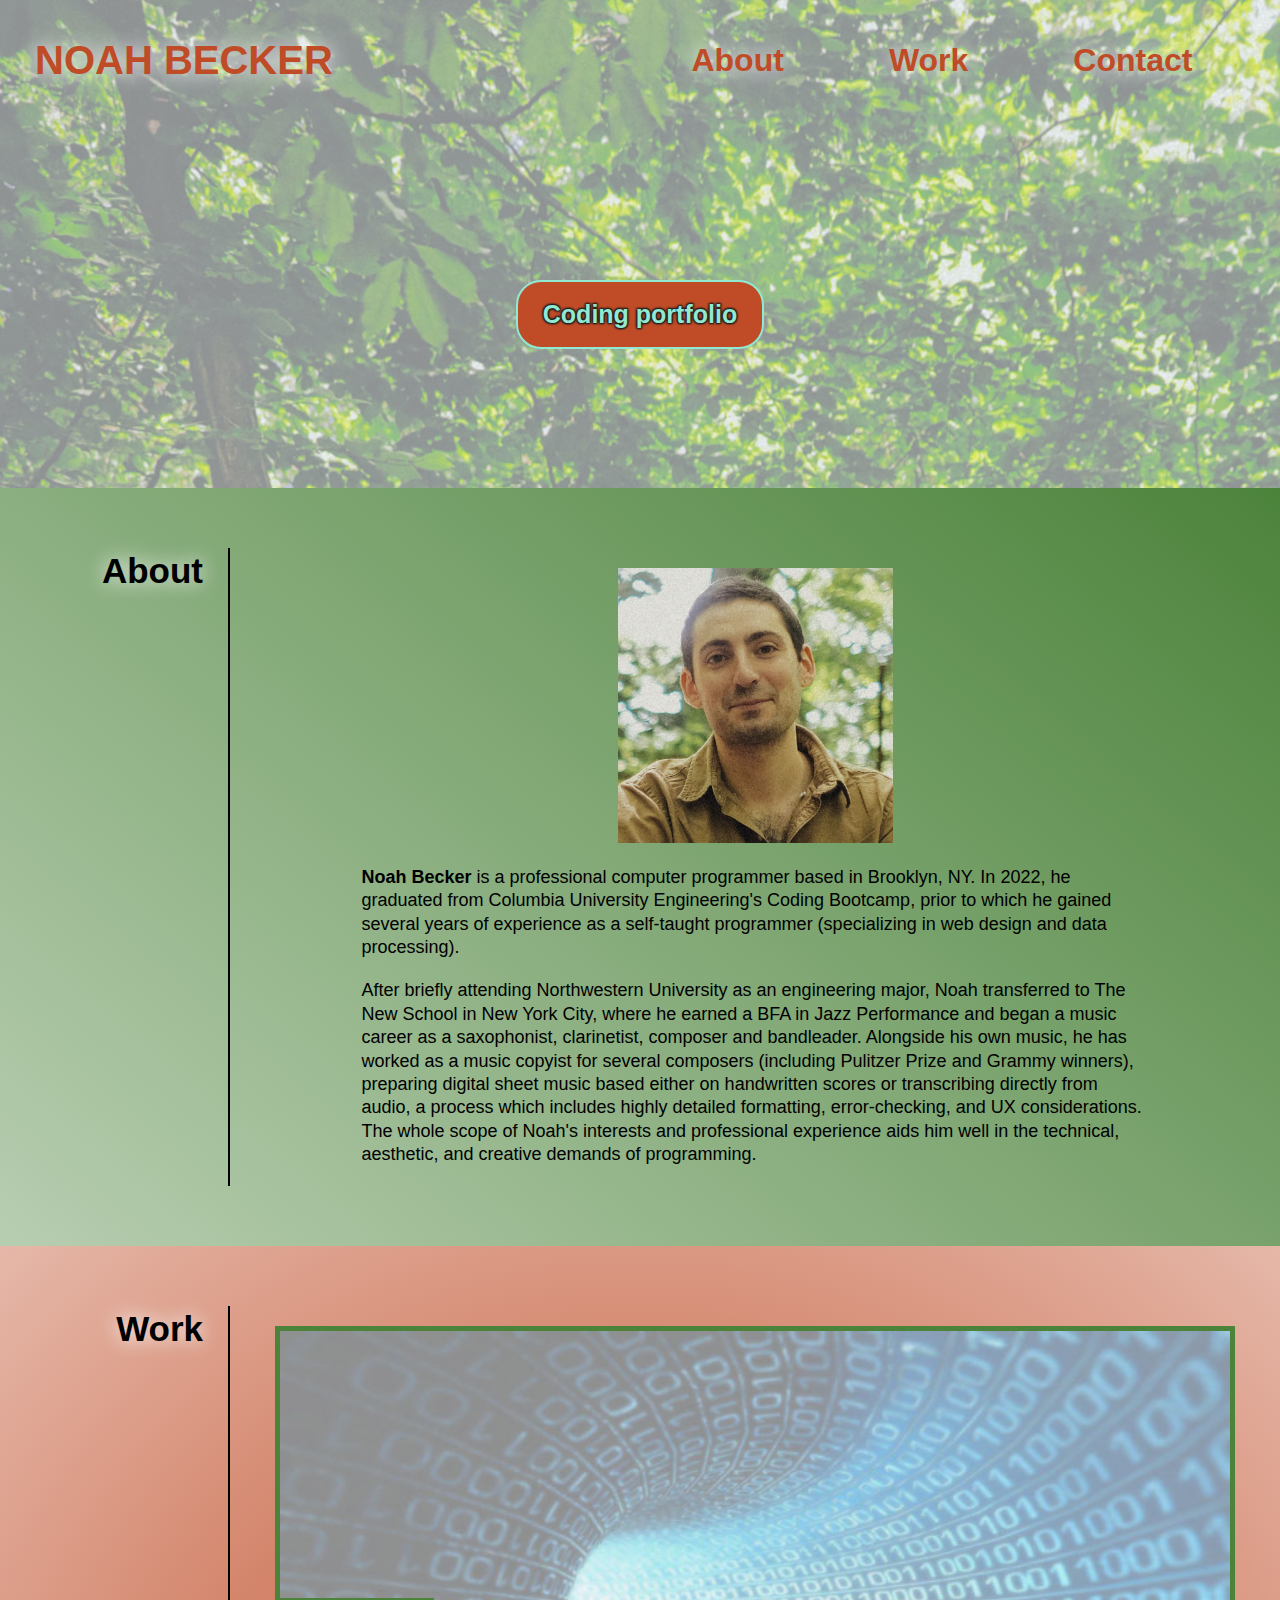
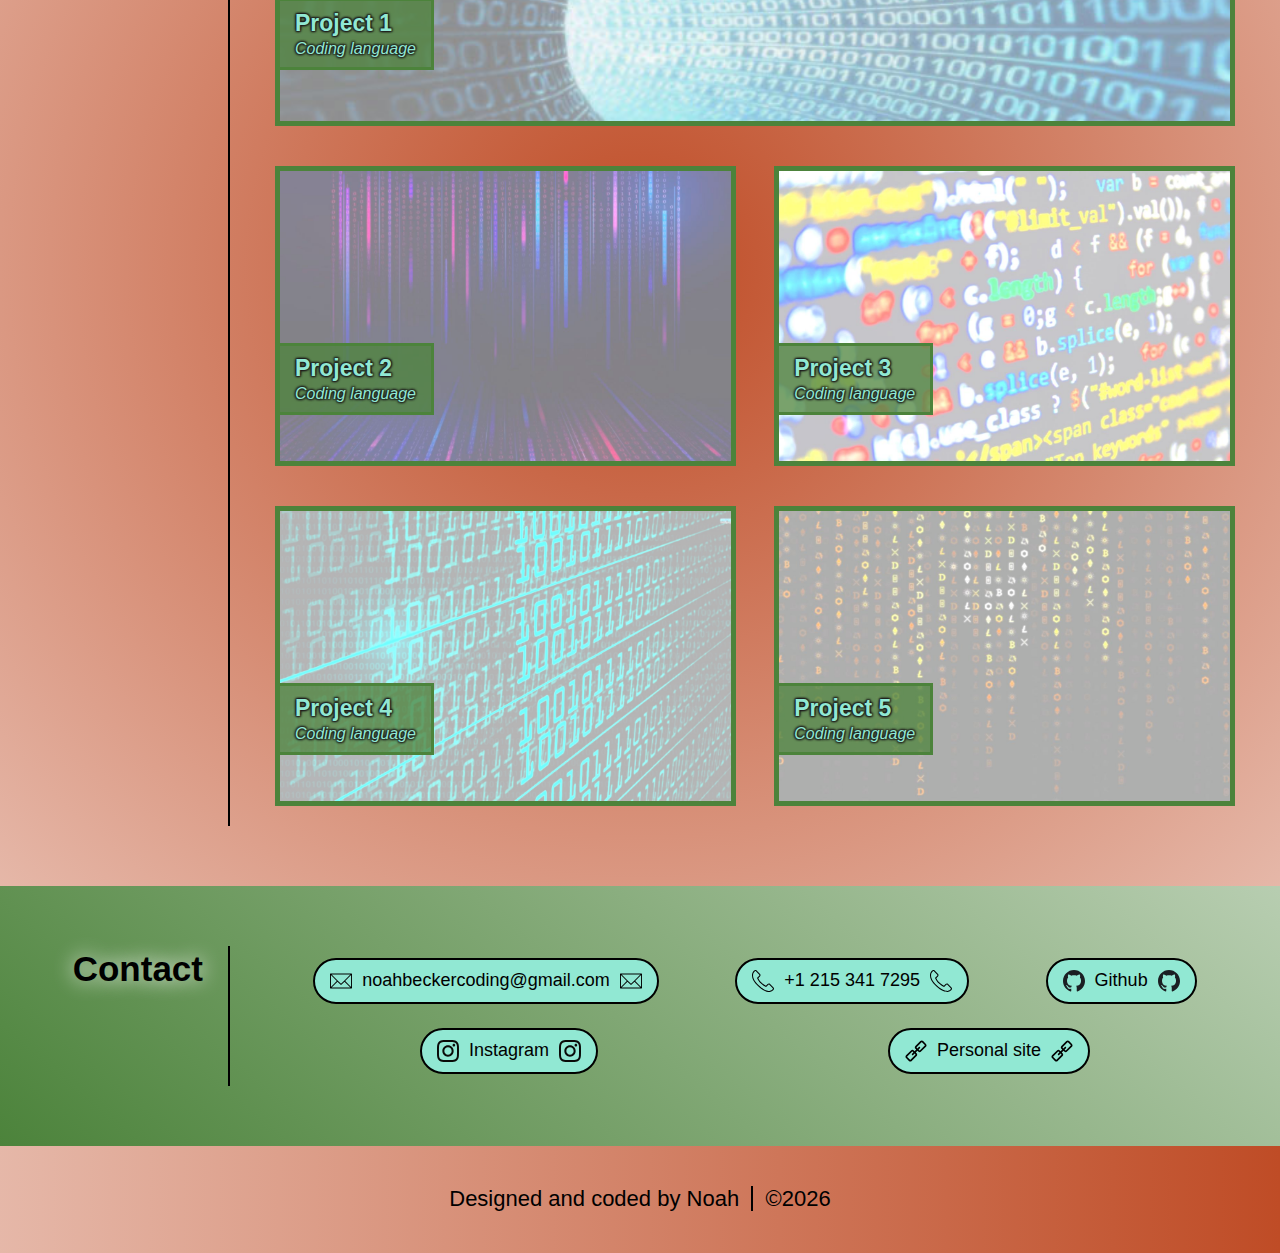
<file: index.html>
<!DOCTYPE html>
<html>



    <head>
        
        <meta charset="UTF-8" name="viewport" content="width=device-width, initial-scale=1, minimum-scale=1"/>
        
        <link rel="stylesheet" href="./assets/css/reset.css"/>
        <link rel="stylesheet" href="./assets/css/style.css"/>
        
        <title>Noah Becker | Coding Portfolio</title>

    </head>



    <body>
        

        <!--header-->
        <header>
            
            <h1>
                <a href="" class="text-shadow hover-opacity">NOAH BECKER</a>
            </h1>
            
            <nav>
                <ul>
                    <li>
                        <a class="text-shadow hover-opacity" href="#about">About</a>
                    </li>

                    <li>
                        <a class="text-shadow hover-opacity" href="#work">Work</a>
                    </li>

                    <li>
                        <a class="text-shadow hover-opacity" href="#contact">Contact</a>
                    </li>
                </ul>
            </nav>

        </header>


        <!--hero-->
        <section class="hero">
            <a href="#work" class="hover-opacity">
                <h3 class="hero-text text-outline">Coding portfolio</h3>
            </a>
        </section>


        <main>


            <!--About-->
            <section id="about">
                
                <div class="left-col">
                    <h2 class="section-title text-shadow">About</h2>
                </div>

                <div class="right-col">
                    
                    <img class="headshot" src="./assets/images/noah-becker-headshot.jpg" alt="Noah Becker"/>

                    <p class="bio">
                        
                        <span>Noah Becker</span> is a professional computer programmer based in Brooklyn, NY. In 2022, he graduated from Columbia University Engineering's Coding Bootcamp, prior to which he gained several years of experience as a self-taught programmer (specializing in web design and data processing).
                        
                        <span class="line-break">
                            &nbsp;<br/>
                        </span>
                        
                        After briefly attending Northwestern University as an engineering major, Noah transferred to The New School in New York City, where he earned a BFA in Jazz Performance and began a music career as a saxophonist, clarinetist, composer and bandleader. Alongside his own music, he has worked as a music copyist for several composers (including Pulitzer Prize and Grammy winners), preparing digital sheet music based either on handwritten scores or transcribing directly from audio, a process which includes highly detailed formatting, error-checking, and UX considerations. The whole scope of Noah's interests and professional experience aids him well in the technical, aesthetic, and creative demands of programming.

                    </p>

                </div>

            </section>


            <!--Work-->
            <section id="work">
                
                <div class="left-col">
                    <h2 class="section-title text-shadow">Work</h2>
                </div>

                <div class="right-col">

                    <a href="./dummy-project-pages/project-1.html" class="hover-opacity">
                        <div class="project">
                            <div class="project-text-wrapper text-outline">
                                
                                <h4 class="project-title">Project 1</h4>
                               
                                <p class="project-coding-language">Coding language</p>

                            </div>
                        </div>
                    </a>

                    <a href="./dummy-project-pages/project-2.html" class="hover-opacity">
                        <div class="project">
                            <div class="project-text-wrapper text-outline">
                                
                                <h4 class="project-title">Project 2</h4>

                                <p class="project-coding-language">Coding language</p>

                            </div>
                        </div>
                    </a>

                    <a href="./dummy-project-pages/project-3.html" class="hover-opacity">
                        <div class="project">
                            <div class="project-text-wrapper text-outline">
                                
                                <h4 class="project-title">Project 3</h4>
                                
                                <p class="project-coding-language">Coding language</p>
                            
                            </div>
                        </div>
                    </a>

                    <a href="./dummy-project-pages/project-4.html" class="hover-opacity">
                        <div class="project">
                            <div class="project-text-wrapper text-outline">            
                               
                                <h4 class="project-title">Project 4</h4>
                               
                                <p class="project-coding-language">Coding language</p>
                           
                            </div>
                        </div>
                    </a>

                    <a href="./dummy-project-pages/project-5.html" class="hover-opacity">
                        <div class="project">
                            <div class="project-text-wrapper text-outline">
                             
                                <h4 class="project-title">Project 5</h4>
                              
                                <p class="project-coding-language">Coding language</p>
                          
                            </div>
                        </div>
                    </a>

                </div>

            </section>


            <!--Contact-->
            <section id="contact">
                
                <div class="left-col">
                    <h2 class="section-title text-shadow">Contact</h2>
                </div>

                <div class="contact-info right-col">
                
                    <a class="hover-opacity" href="mailto:noahbeckercoding@gmail.com" target="_blank">
                        
                        <img src="./assets/images/envelope.svg" alt="Email icon"/>
                        
                        <br/>
                        
                        &nbsp;noahbeckercoding@gmail.com&nbsp;
                        
                        <img src="./assets/images/envelope.svg" alt="Email icon"/>

                    </a>
                    
                    <a class="hover-opacity" href="tel:+1-215-341-7295">
                        
                        <img src="./assets/images/phone.svg" alt="Phone icon"/>
                        
                        <br/>
                        
                        &nbsp;+1 215 341 7295&nbsp;
                        
                        <img src="./assets/images/phone.svg" alt="Phone icon"/>

                    </a>

                    <a class="hover-opacity" href="https://github.com/noah35becker" target="_blank">
                        
                        <img src="./assets/images/github-logo.svg" alt="Github logo"/>
                        
                        <br/>
                        
                        &nbsp;Github&nbsp;
                        
                        <img src="./assets/images/github-logo.svg" alt="Github logo"/>

                    </a>

                    <a class="hover-opacity" href="https://www.instagram.com/boahnecker/" target="_blank">
                        
                        <img src="./assets/images/instagram-logo.svg" alt="Instagram logo"/>
                        
                        <br/>
                        
                        &nbsp;Instagram&nbsp;
                        
                        <img src="./assets/images/instagram-logo.svg" alt="Instagram logo"/>

                    </a>
                    
                    <a class="hover-opacity" href="https://www.noahbeckermusic.com" target="_blank">
                        
                        <img src="./assets/images/link.svg" alt="Link icon"/>
                        
                        <br/>
                        
                        &nbsp;Personal site&nbsp;
                        
                        <img src="./assets/images/link.svg" alt="Link icon"/>

                    </a>
                
                </div>

            </section>


        </main>


        <footer>
            <h5>
                <span>Designed and coded by Noah&nbsp;&nbsp;</span>&nbsp;&nbsp;&copy;<script>document.write(new Date().getFullYear())</script>
            </h5>
        </footer>


    </body>


    
</html>
</file>
<file: assets/css/style.css>
/*VARIABLES*/
:root{
    --alpha-val: .4;
    --color-1: rgb(76, 131, 59);
    --color-1-alpha-lighter: rgba(76, 131, 59, var(--alpha-val));
    --color-1-alpha-darker: rgba(76, 131, 59, .75);
    --color-2: rgb(191, 76, 38);
    --color-2-alpha: rgba(191, 76, 38, var(--alpha-val));
    --color-3: rgb(145, 232, 211);
    --color-3-alpha: rgba(145, 232, 211, var(--alpha-val));
    --border-radius: 25px;
}

/*GENERAL RULES*/
    h1{
        font-size: 55px;
    }

    h2{
        font-size: 45px;
    }

    h3{
        font-size: 35px;
    }

    h4{
        font-size: 23px;
    }

    h5{
        font-size: 20px;
    }

    p{
        font-size: 19px;
    }

    a{
        text-decoration: none;
    }

    a, a:visited, a:active{
        color: inherit;
    }

    * {
        box-sizing: border-box;
        font-family: Helvetica, Arial, monospace;
    }

    header, .hero, section, footer{
        width: 100%;
    }

    header, section, footer{
        padding: 30px;
    }



/*UTILITY CLASSES*/    
    .section-title{
        margin: 0 auto 30px;
        line-height: 1.3;
        width: 90%;
        border-bottom: 2px solid black;
    }

    .text-shadow{
        text-shadow: 0 0 20px rgba(255,255,255,1);
    }

    .text-outline{
        
        --text-outline-blur-radius: 2px;
        --text-outline-color: rgb(29, 28, 28);
        
        text-shadow:
            -1px 1px var(--text-outline-blur-radius) var(--text-outline-color),
			1px 1px var(--text-outline-blur-radius) var(--text-outline-color),
		    1px -1px var(--text-outline-blur-radius) var(--text-outline-color),
            -1px -1px var(--text-outline-blur-radius) var(--text-outline-color);

    }

    .hover-opacity:hover{
        opacity: .7;
        transition: 150ms;
    }


/*Backround image at top of page*/
header, .hero{
    background-color: var(--color-1-alpha-lighter); /*fallback*/
    background-image: url(../images/background-forest.jpg);
    background-size: cover;
    background-attachment: fixed;
    background-repeat: no-repeat;
}


/*HEADER*/
    header{
        display: flex;
        flex-direction: column;
        align-items: center;
        padding-left: 35px;
        padding-right: 35px;
        border: none;
        width: 100%;
    }

    header h1, header nav ul li{
        color: var(--color-2);
        font-weight: bolder;
        text-align: center;
    }

    header h1{
        margin-top: 20px;
        margin-bottom: 40px;
    }

    header nav{
        width: 100%;
    }

    header nav ul{
        display: flex;;
        justify-content: space-around;
        text-align: center;
        list-style: none;
        flex-wrap: wrap;
    }

    header nav ul li{
        flex-grow: 1;
        font-size: 40px;
        line-height: 1.4;
        margin: 0 10px;
    }


/*HERO*/
    .hero{
        border-top: none;
        display: flex;
        justify-content: center;
        text-align: center;
        height: 245px;
        padding-bottom: 0;
        align-items: center;
        border: none;
    }

    .hero-text{
        height: min-content;
        color: var(--color-3);
        background-color: var(--color-2);
        padding: 20px 25px;
        border-radius: var(--border-radius);
        border: 2px solid var(--color-3);
    }


/*MAIN*/
    main{
        display: flex;
        flex-direction: column;
        text-align: center;
        flex-wrap: wrap;
    }

    main section{
        padding: 60px;
    }
    

    /*About*/
        #about{
            background-image: linear-gradient(220deg, var(--color-1), var(--color-1-alpha-lighter));
        }
    
        #about .right-col{
            padding-top: 20px;
            padding-bottom: 20px;
        }

        .headshot{
            width: 35%;
            margin-bottom: 20px;
            max-width: 275px;
        }

        .bio{
            width: 88%;
            display: inline-block;
            text-align: left;
            line-height: 1.3;
        }

        .bio span{
            font-weight: bolder;
        }

        .bio .line-break{
            display: block;
            line-height: 1.1;
        }


    /*Work*/
        #work{
            background-image: radial-gradient(var(--color-2), var(--color-2-alpha));
        }    

        #work .right-col{
            display: flex;
            flex-direction: column;
            align-items: center;
        }

        #work a{
            margin: 25px 0;
            width: 80%;
        }

        .project{
            border: 5px solid var(--color-1);
            display: flex;
            align-items: center;
            background-size: cover;
            min-height: 300px;
            height: 10vw; /*Given min-height, this will only apply to very large screens*/
        }

        .project-text-wrapper{
            text-align: left;
            line-height: 1.3;
            color: var(--color-3);
            background-color: var(--color-1-alpha-darker);
            border: 3px solid var(--color-1);
            border-left: none;
            padding: 8px 15px;
            margin-top: 125px;
        }

        .project-coding-language{
            font-style: italic;
            font-size: 16px;
        }

        #work a:nth-of-type(1) .project{
            background-image: url(../images/project-background-imgs/project-background-img-1.jpg);
        }
        #work a:nth-of-type(2) .project{
            background-image: url(../images/project-background-imgs/project-background-img-2.jpg);
        }
        #work a:nth-of-type(3) .project{
            background-image: url(../images/project-background-imgs/project-background-img-3.jpg);
        }
        #work a:nth-of-type(4) .project{
            background-image: url(../images/project-background-imgs/project-background-img-4.jpg);
        }
        #work a:nth-of-type(5) .project{
            background-image: url(../images/project-background-imgs/project-background-img-5.jpg);
        }


    /*Contact*/
        #contact{
            background-image: linear-gradient(40deg, var(--color-1), var(--color-1-alpha-lighter));
        }
    
        .contact-info{
            display: flex;
            flex-direction: column;
            align-items: center;
            text-align: center;
        }

        .contact-info a br{
            display: none; /*Line breaks will only display on small screens (see media query below)*/
        }

        .contact-info a, .contact-info img{
            display: inline-block;
            vertical-align: middle;
        }

        .contact-info a{
            font-size: 22px;
            margin: 12px 0;
            background-color: var(--color-3);
            width: fit-content;
            padding: 10px 15px;
            border-radius: var(--border-radius);
            border: 2px solid black;
        }

        .contact-info a:first-child{
            margin-top: 0;
        }
        
        .contact-info img{
            height: 25px;
        }


/*FOOTER*/
    footer{
        background-image: linear-gradient(270deg, var(--color-2), var(--color-2-alpha));
    }

    footer h5{
        text-align: center;
        line-height: 1.2;
        font-weight: normal;
        padding: 10px 0;
    }

    footer h5 span{
        border-right: 2px solid black;
    }



/*MEDIA QUERY TO FIX CONTACT INFO'S LINE BREAKS FOR SMALL SCREENS*/
@media screen and (max-width: 545px){
    .contact-info a img:last-child{
        display: none;
    }
}

@media screen and (max-width: 499px){
    
    .contact-info a br{
        display: block;
    }
    
    .contact-info a img{
        margin-bottom: 5px;
    }
}


/*MEDIA QUERY FOR SMALL TABLETS AND LARGER*/
    @media screen and (min-width: 575px){
        
        .hero-text{
            font-size: 30px;
        }
        
        .bio{
            font-size: 22px;
            width: 77%;
        }
        

        .contact-info a{
            font-size: 22px;
        }

        footer h5{
            font-size: 22px;
        }

    }


/*MEDIA QUERY FOR SMALL DESKTOP SCREENS AND LARGER*/
    @media screen and (min-width: 768px){


        /*Header*/
            header{
                flex-direction: row;
            }

            header h1{
                text-align: left;
                font-size: 40px;
                margin: 30px 0;
                flex-grow: 6;
            }

            header nav{
                flex-basis: content;
                flex-grow: 5;
            }
            
            header nav ul{
                justify-content: right;
            }
            
            header nav ul li{
                font-size: 32px;
            }
        

        /*Hero*/
            .hero{
                height: 45vh;
            }

            .hero-text{
                font-size: 25px;
            }


        /*MAIN*/
            main section{
                display: flex;
                flex-direction: row;
                padding-left: 30px;
                padding-right: 30px;
            }

            .section-title{
                text-align: right;
                border-right: 2px solid black;
                border-bottom: none;
                padding-right: 25px;
                min-width: 175px;
                height: 100%;
                font-size: 35px;
            }

            .left-col{
                flex-basis: min-content;
                flex-grow: 0;
            }

            .right-col{
                padding-left: 45px;
                justify-content: center;
                flex-grow: 1;
            }


            /*About*/
                .headshot{
                    width: 30%;
                }
                
                .bio{
                    width: 82%;
                    font-size: 18px;
                }


            /*Work*/
                #work .right-col{
                    flex-direction: row;
                    flex-wrap: wrap;
                    justify-content: space-between;
                }
                
                #work a{
                    margin: 20px 0;
                }

                #work a:first-child{
                    flex-basis: 100%;
                }
                #work a:first-child .project{
                    min-height: 400px;
                }
                #work a:first-child .project-text-wrapper{
                    margin-top: 215px;
                }
                
                #work a:not(:first-child){
                    flex-basis: 48%;
                    flex-grow: 0;
                }


            /*Contact*/
                #contact .right-col{
                    flex-direction: row;
                    flex-wrap: wrap;
                    justify-content: space-around;
                    text-align: center;
                }

                .contact-info a{
                    font-size: 18px;
                    margin-left: 20px;
                    margin-right: 20px;
                }
                
                .contact-info a:first-child{
                    margin-top: 12px;
                }
                
                .contact-info img{
                    height: 22px;
                }
        

    }


/*MEDIA QUERY FOR LARGER DESKTOP SCREENS*/
    @media screen and (min-width: 980px){

        header{
            position: -webkit-sticky;
            position: sticky;
            top: 0;
            padding-bottom: 0;
            padding-top: 10px;
            z-index: 9999;
        }

        .hero{
            height: 42vh;
        }

        main section{
            scroll-margin-top: 100px; /*When clicking on nav links, ensures that the sticky header doesn't obstruct the given section clicked*/
        }

        .section-title{
            min-width: 200px;
        }

        .right-col{
            padding-right: 15px;
        }

    }
</file>
